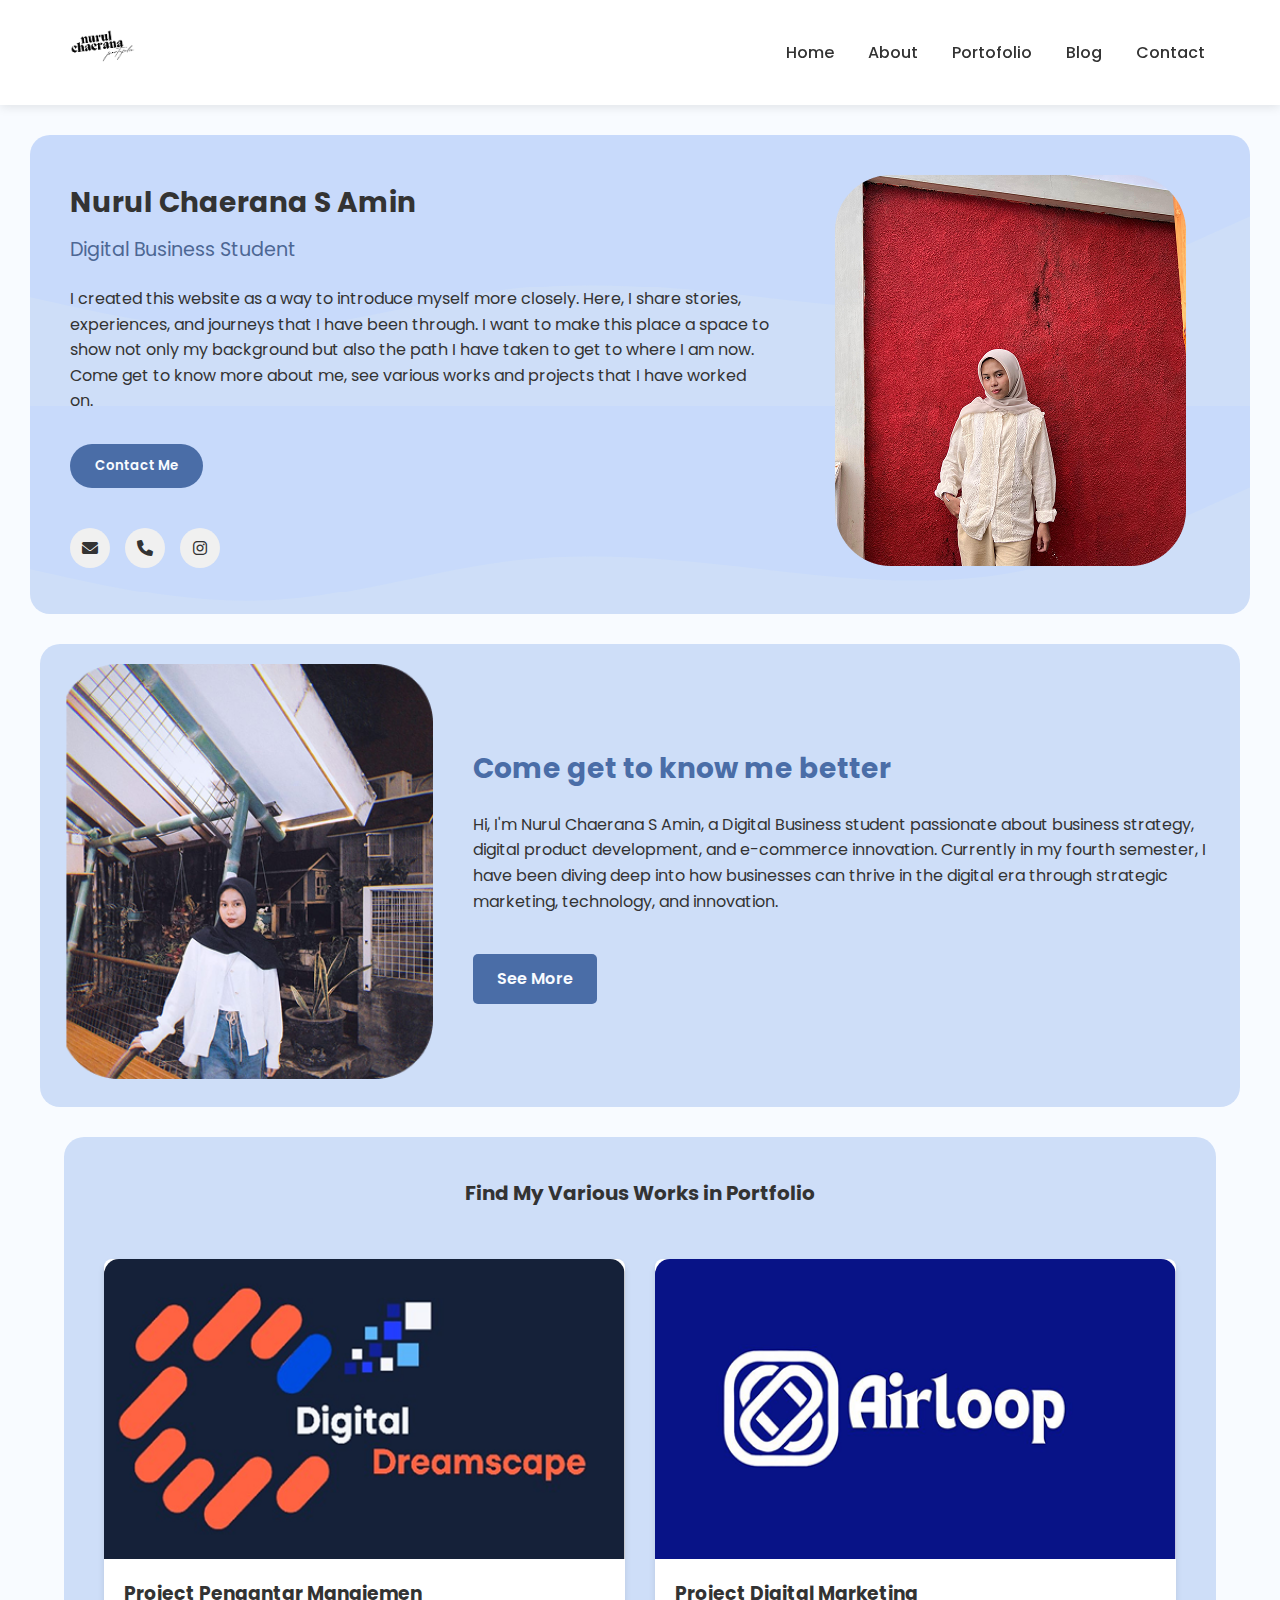
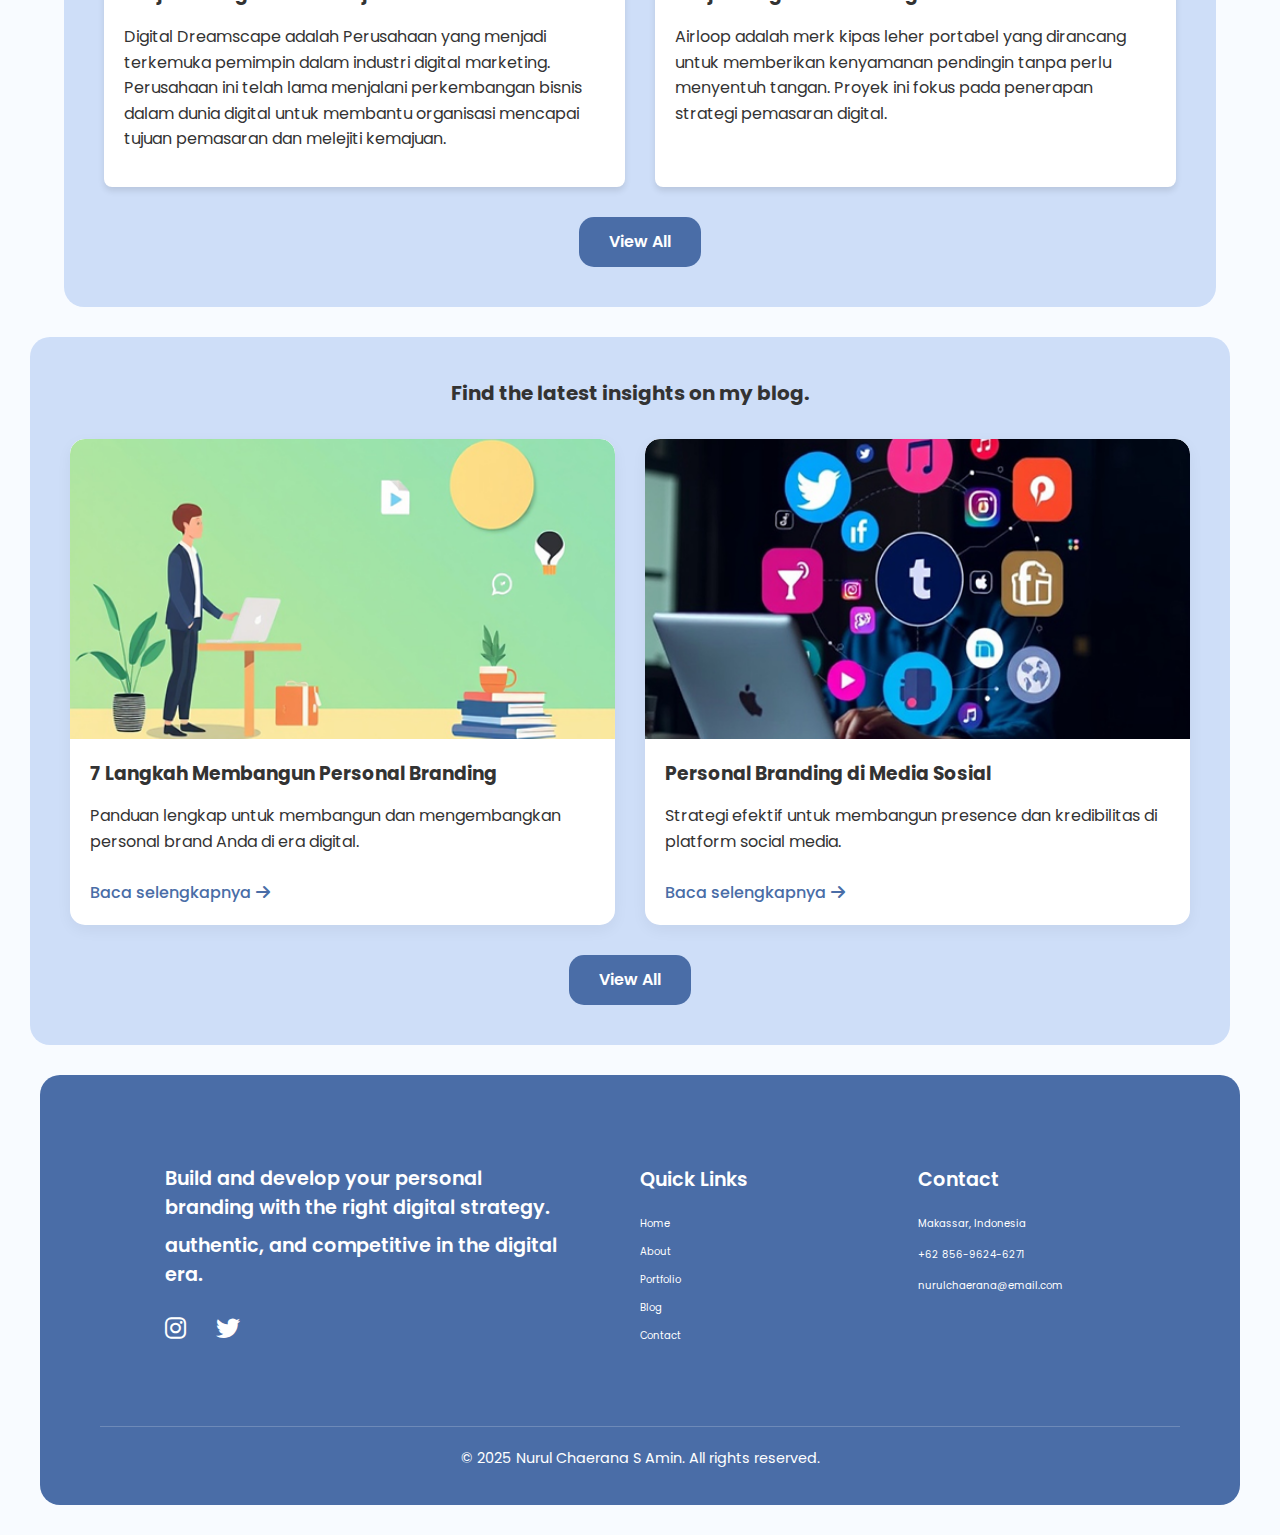
<file: index.html>
<!DOCTYPE html>
<html lang="en">
<head>
    <meta charset="UTF-8">
    <meta name="viewport" content="width=device-width, initial-scale=1.0">
    <title>Nurul Chaerana S Amin - Portfolio</title>
    <link rel="stylesheet" href="styles.css">
    <link rel="stylesheet" href="https://cdnjs.cloudflare.com/ajax/libs/font-awesome/6.0.0-beta3/css/all.min.css">
</head>
<body>
    <header class="navbar">
        <div class="logo">
            <img src="images/logo.png" alt="Nurul Chaerana Logo">
        </div>
        <nav>
            <a href="index.html" class="active">Home</a>
            <a href="about.html">About</a>
            <a href="portfolio.html">Portofolio</a>
            <a href="blog.html">Blog</a>
            <a href="contact.html">Contact</a>
        </nav>
    </header>

       <!-- Beranda -->
       <section class="home" id="home">
        <div class="home-content">
            <div class="home-text">
                <h1>Nurul Chaerana S Amin</h1>
                <p class="subtitle">Digital Business Student</p>
                <p class="description">I created this website as a way to introduce myself more closely. Here, I share stories, experiences, and journeys that I have been through. I want to make this place a space to show not only my background but also the path I have taken to get to where I am now. Come get to know more about me, see various works and projects that I have worked on.</p>
                <button class="contact-btn">Contact Me</button>
<div class="social-icons">
    <a href="mailto:nurulchaerana@gmail.com"><i class="fas fa-envelope"></i></a>
    <a href="tel:+6285696246271"><i class="fas fa-phone"></i></a>
    <a href="https://www.instagram.com/chaerana_s/" target="_blank"><i class="fab fa-instagram"></i></a>
</div>

            </div>
            <div class="hero-image">
                <img src="images/homepage.png">
            </div>
        </div>
    </section>

    <!-- About Me Section -->
<section class="about">
    <div class="about-content">
        <div class="about-image">
            <img src="images/about.png" alt="Nurul Chaerana S Amin">
        </div>
        <div class="about-text">
            <h1>Come get to know me better</h1>
            <p>Hi, I'm Nurul Chaerana S Amin, a Digital Business student passionate about business strategy, digital product development, and e-commerce innovation. Currently in my fourth semester, I have been diving deep into how businesses can thrive in the digital era through strategic marketing, technology, and innovation.</p>
            <a href="about.html" class="see-more-btn">See More</a>
        </div>
    </div>
</section>

    <!-- Portfolio Section -->
<section class="portfolio">
    <h2>Find My Various Works in Portfolio</h2>
    <div class="portfolio-grid">
        <div class="portfolio-item">
            <div class="portfolio-image">
                <img src="images/dreamscape.png">
            </div>
            <div class="portfolio-info">
                <h3>Project Pengantar Manajemen</h3>
                <p>Digital Dreamscape adalah Perusahaan yang menjadi terkemuka pemimpin dalam industri digital marketing. Perusahaan ini telah lama menjalani perkembangan bisnis dalam dunia digital untuk membantu organisasi mencapai tujuan pemasaran dan melejiti kemajuan.</p>
            </div>
        </div>
        <div class="portfolio-item">
            <div class="portfolio-image">
                <img src="images/airloop.png">
            </div>
            <div class="portfolio-info">
                <h3>Project Digital Marketing</h3>
                <p>Airloop adalah merk kipas leher portabel yang dirancang untuk memberikan kenyamanan pendingin tanpa perlu menyentuh tangan. Proyek ini fokus pada penerapan strategi pemasaran digital.</p>
            </div>
        </div>
    </div>
    <div class="button-container">
        <a href="portfolio.html" class="view-all-btn">View All</a>
    </div>
</section>

   <!-- Blog Section -->
<section class="blog">
    <h2>Find the latest insights on my blog.</h2>
    <div class="blog-grid">
        <div class="blog-item">
            <div class="blog-image">
                <img src="images/blog1.png">
            </div>
            <div class="blog-info">
                <h3>7 Langkah Membangun Personal Branding</h3>
                <p>Panduan lengkap untuk membangun dan mengembangkan personal brand Anda di era digital.</p>
                <a href="https://nurulchaerana.blogspot.com/2025/04/7-langkah-membangun-personal-branding.html" class="read-more">Baca selengkapnya <i class="fas fa-arrow-right"></i></a>
            </div>
        </div>
        <div class="blog-item">
            <div class="blog-image">
                <img src="images/blog2.png">
            </div>
            <div class="blog-info">
                <h3>Personal Branding di Media Sosial</h3>
                <p>Strategi efektif untuk membangun presence dan kredibilitas di platform social media.</p>
                <a href="https://nurulchaerana.blogspot.com/2025/04/personal-branding-di-media-sosial.html" class="read-more">Baca selengkapnya <i class="fas fa-arrow-right"></i></a>
            </div>
        </div>
    </div>
    <a href="blog.html" class="view-all-btn">View All</a>
</section>

    <!-- Footer -->
<footer>
    <div class="footer-content">
        <div class="footer-col">
            <p class="footer-tagline">Build and develop your personal branding with the right digital strategy.</p>
            <p class="footer-tagline">authentic, and competitive in the digital era.</p>
            <div class="footer-social">
                <a href="https://www.instagram.com/chaerana_s/" target="_blank">
                    <i class="fab fa-instagram"></i>
                </a>
                <a href="https://twitter.com/chaeranaas" target="_blank">
                    <i class="fab fa-twitter"></i>
                </a>
            </div>            
        </div>
        <div class="footer-col">
            <h3>Quick Links</h3>
            <ul>
                <li><a href="index.html">Home</a></li>
                <li><a href="about.html">About</a></li>
                <li><a href="portfolio.html">Portfolio</a></li>
                <li><a href="blog.html">Blog</a></li>
                <li><a href="contact.html">Contact</a></li>
            </ul>
        </div>
        <div class="footer-col">
            <h3>Contact</h3>
            <p>Makassar, Indonesia</p>
            <p>+62 856-9624-6271</p>
            <p>nurulchaerana@email.com</p>
        </div>
    </div>
    <div class="footer-bottom">
        <p>&copy; 2025 Nurul Chaerana S Amin. All rights reserved.</p>
    </div>
</footer>
</file>
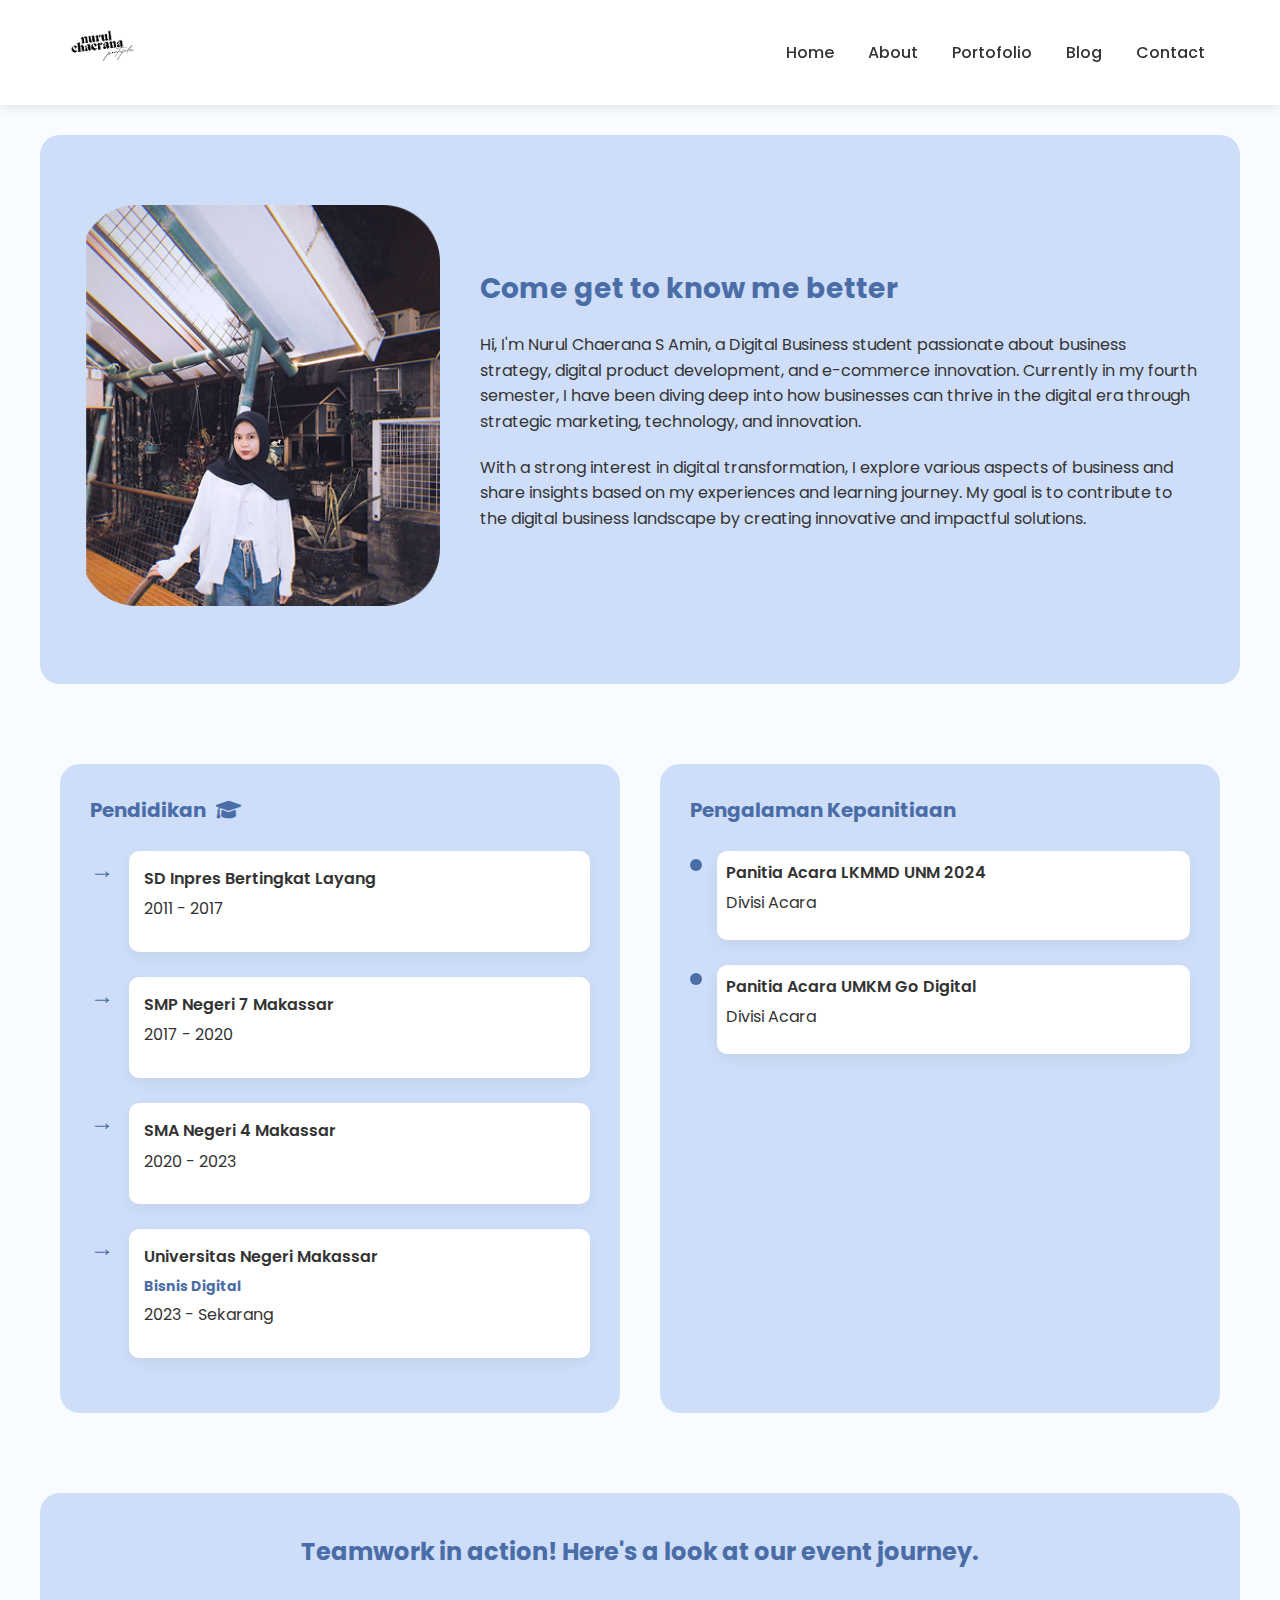
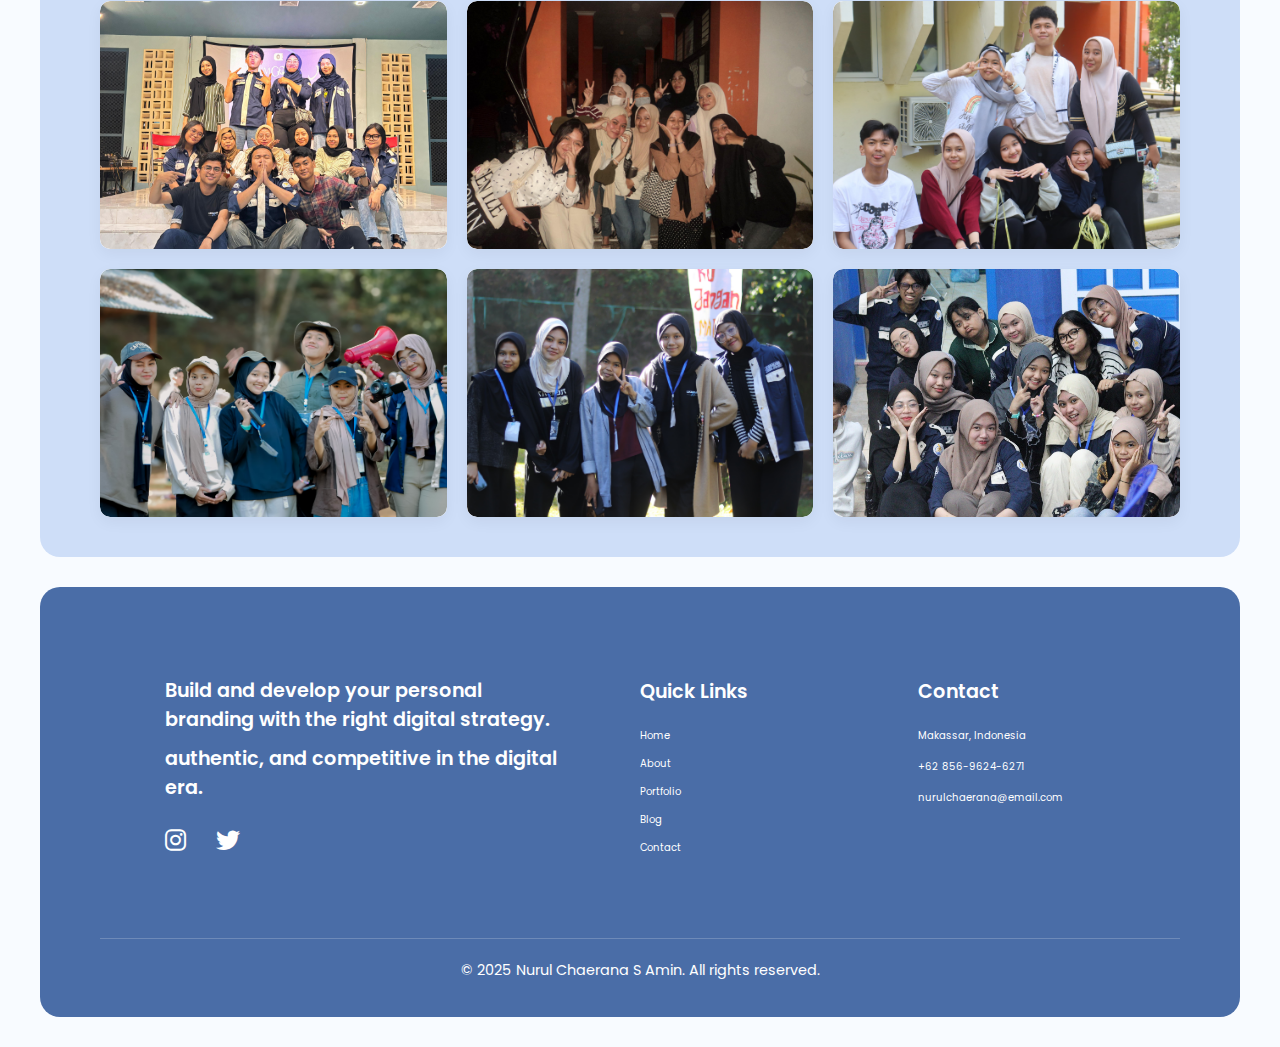
<file: about.html>
<!DOCTYPE html>
<html lang="en">
<head>
    <meta charset="UTF-8">
    <meta name="viewport" content="width=device-width, initial-scale=1.0">
    <title>Nurul Chaerana S Amin - Portfolio</title>
    <link rel="stylesheet" href="styles.css">
    <link rel="stylesheet" href="https://cdnjs.cloudflare.com/ajax/libs/font-awesome/6.0.0-beta3/css/all.min.css">
</head>
<body>
    <header class="navbar">
        <div class="logo">
            <img src="images/logo.png" alt="Nurul Chaerana Logo">
        </div>
        <nav>
            <a href="index.html" class="active">Home</a>
            <a href="about.html">About</a>
            <a href="portfolio.html">Portofolio</a>
            <a href="blog.html">Blog</a>
            <a href="contact.html">Contact</a>
        </nav>
    </header>

    <!-- Tentang -->
    <section class="about" id="about">
        <div class="about">
            <div class="about-content">
                <div class="about-image">
                    <img src="images/about.png" alt="Nurul Chaerana S Amin">
                </div>
                <div class="about-text">
                    <h1>Come get to know me better</h1>
                    <p>Hi, I'm Nurul Chaerana S Amin, a Digital Business student passionate about business strategy, digital product development, and e-commerce innovation. Currently in my fourth semester, I have been diving deep into how businesses can thrive in the digital era through strategic marketing, technology, and innovation.</p>
                    <p>With a strong interest in digital transformation, I explore various aspects of business and share insights based on my experiences and learning journey. My goal is to contribute to the digital business landscape by creating innovative and impactful solutions.</p>
                </div>
            </div>
        </div>
    </section>

    <section id="education" class="education-experience">
        <div class="container">
            <div class="education-column">
                <h2>Pendidikan <i class="fas fa-graduation-cap"></i></h2>
                <div class="timeline">
                    <div class="timeline-item">
                        <div class="timeline-arrow">→</div>
                        <div class="timeline-content">
                            <h3>SD Inpres Bertingkat Layang</h3>
                            <p>2011 - 2017</p>
                        </div>
                    </div>
                    <div class="timeline-item">
                        <div class="timeline-arrow">→</div>
                        <div class="timeline-content">
                            <h3>SMP Negeri 7 Makassar</h3>
                            <p>2017 - 2020</p>
                        </div>
                    </div>
                    <div class="timeline-item">
                        <div class="timeline-arrow">→</div>
                        <div class="timeline-content">
                            <h3>SMA Negeri 4 Makassar</h3>
                            <p>2020 - 2023</p>
                        </div>
                    </div>
                    <div class="timeline-item">
                        <div class="timeline-arrow">→</div>
                        <div class="timeline-content">
                            <h3>Universitas Negeri Makassar</h3>
                            <h4>Bisnis Digital</h4>
                            <p>2023 - Sekarang</p>
                        </div>
                    </div>
                </div>
            </div>
            <div class="experience-column">
                <h2>Pengalaman Kepanitiaan</h2>
                <div class="experience-item">
                    <div class="experience-dot"></div>
                    <div class="experience-content">
                        <h3>Panitia Acara LKMMD UNM 2024</h3>
                        <p>Divisi Acara</p>
                    </div>
                </div>
                <div class="experience-item">
                    <div class="experience-dot"></div>
                    <div class="experience-content">
                        <h3>Panitia Acara UMKM Go Digital</h3>
                        <p>Divisi Acara</p>
                    </div>
                </div>
            </div>
        </div>
    </section>

    <section id="gallery" class="gallery">
        <div class="container">
            <h2>Teamwork in action! Here's a look at our event journey.</h2>
            <div class="gallery-grid">
                <div class="gallery-item">
                    <img src="images/foto1.jpg">
                </div>
                <div class="gallery-item">
                    <img src="images/foto2.jpg">
                </div>
                <div class="gallery-item">
                    <img src="images/foto3.jpg">
                </div>
                <div class="gallery-item">
                    <img src="images/foto4.jpg">
                </div>
                <div class="gallery-item">
                    <img src="images/foto5.jpg">
                </div>
                <div class="gallery-item">
                    <img src="images/foto6.jpg">
                </div>
            </div>
        </div>
    </section>
</main>

<!-- Footer -->
<footer>
    <div class="footer-content">
        <div class="footer-col">
            <p class="footer-tagline">Build and develop your personal branding with the right digital strategy.</p>
            <p class="footer-tagline">authentic, and competitive in the digital era.</p>
            <div class="footer-social">
                <a href="https://www.instagram.com/chaerana_s/" target="_blank">
                    <i class="fab fa-instagram"></i>
                </a>
                <a href="https://twitter.com/chaeranaas" target="_blank">
                    <i class="fab fa-twitter"></i>
                </a>
            </div>            
        </div>
        <div class="footer-col">
            <h3>Quick Links</h3>
            <ul>
                <li><a href="index.html">Home</a></li>
                <li><a href="about.html">About</a></li>
                <li><a href="portfolio.html">Portfolio</a></li>
                <li><a href="blog.html">Blog</a></li>
                <li><a href="contact.html">Contact</a></li>
            </ul>
        </div>
        <div class="footer-col">
            <h3>Contact</h3>
            <p>Makassar, Indonesia</p>
            <p>+62 856-9624-6271</p>
            <p>nurulchaerana@email.com</p>
        </div>
    </div>
    <div class="footer-bottom">
        <p>&copy; 2025 Nurul Chaerana S Amin. All rights reserved.</p>
    </div>
</footer>
</file>
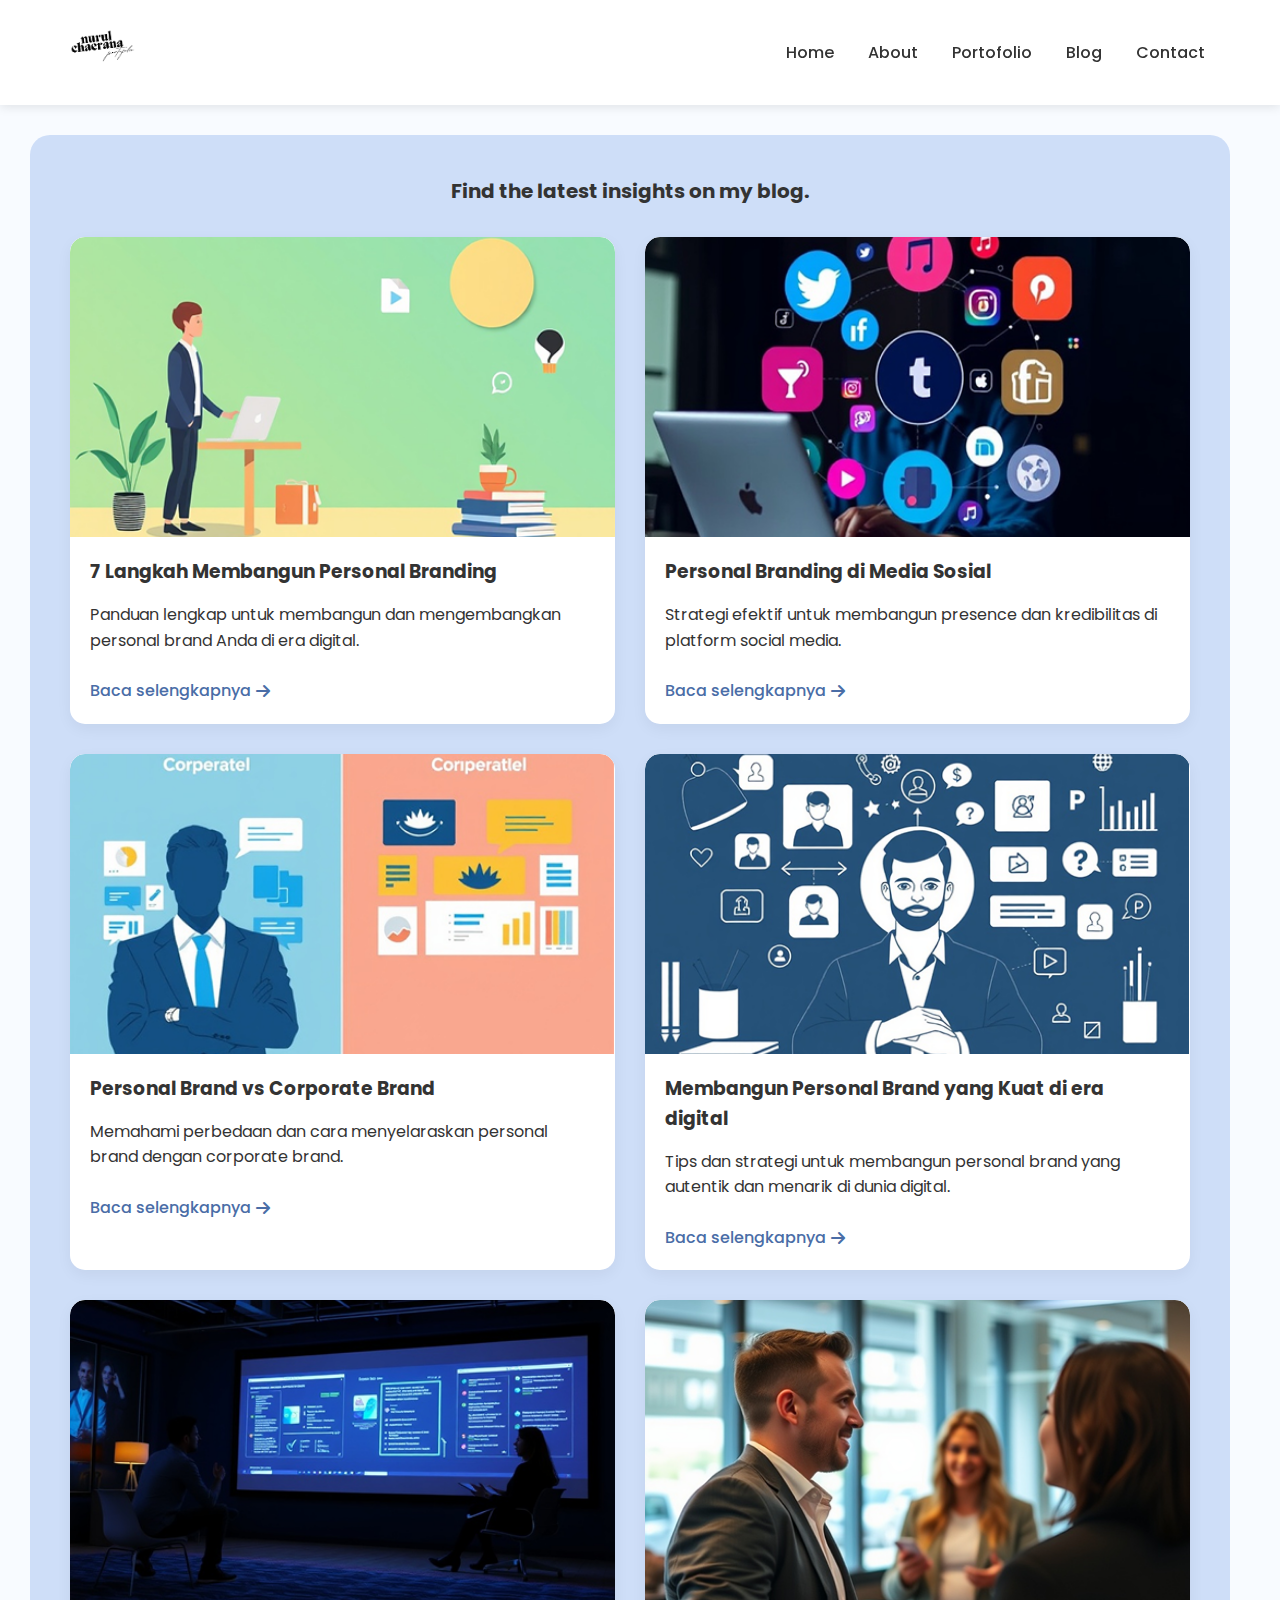
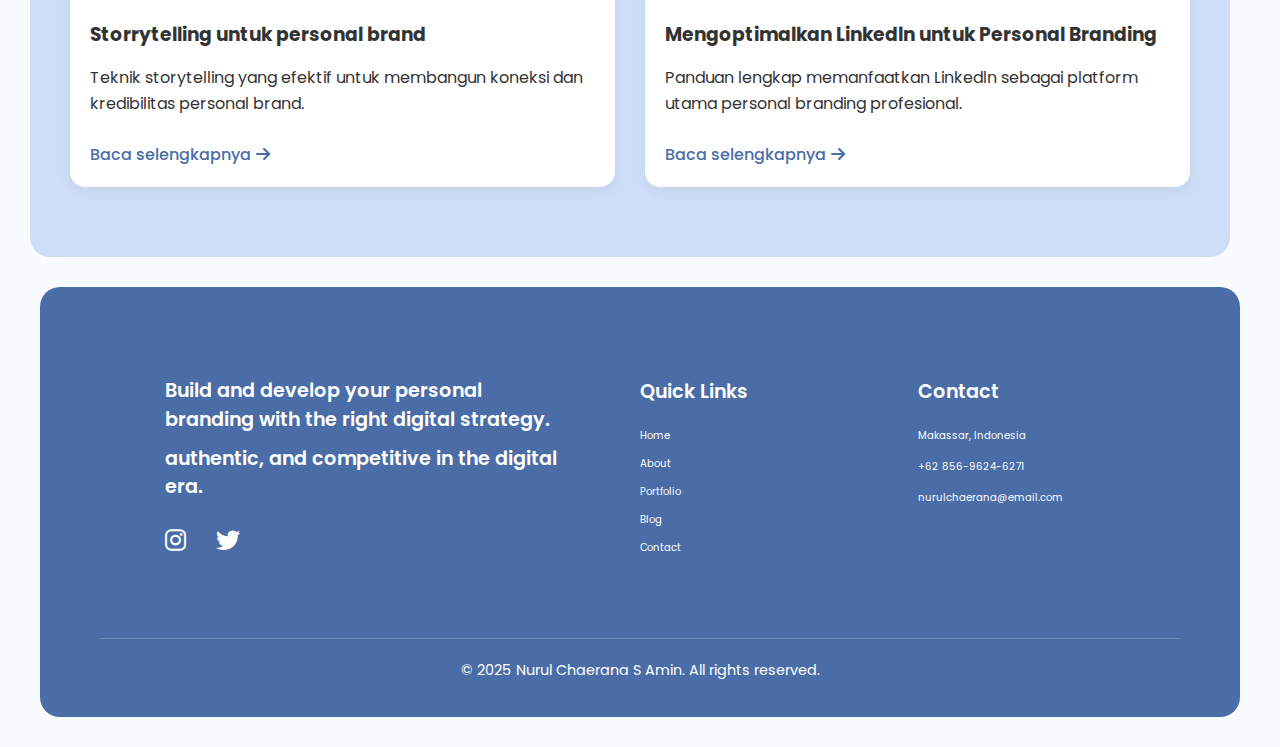
<file: blog.html>
<!DOCTYPE html>
<html lang="en">
<head>
    <meta charset="UTF-8">
    <meta name="viewport" content="width=device-width, initial-scale=1.0">
    <title>Nurul Chaerana S Amin - Portfolio</title>
    <link rel="stylesheet" href="styles.css">
    <link rel="stylesheet" href="https://cdnjs.cloudflare.com/ajax/libs/font-awesome/6.0.0-beta3/css/all.min.css">
</head>
<body>
    <header class="navbar">
        <div class="logo">
            <img src="images/logo.png" alt="Nurul Chaerana Logo">
        </div>
        <nav>
            <a href="index.html" class="active">Home</a>
            <a href="about.html">About</a>
            <a href="portfolio.html">Portofolio</a>
            <a href="blog.html">Blog</a>
            <a href="contact.html">Contact</a>
        </nav>
    </header>

    <!-- Blog  -->
<section class="blog" id="blog">
    <h2>Find the latest insights on my blog.</h2>
    <div class="blog-grid">
        <div class="blog-item">
            <div class="blog-image">
                <img src="images/blog1.png">
            </div>
            <div class="blog-info">
                <h3>7 Langkah Membangun Personal Branding</h3>
                <p>Panduan lengkap untuk membangun dan mengembangkan personal brand Anda di era digital.</p>
                <a href="https://nurulchaerana.blogspot.com/2025/04/7-langkah-membangun-personal-branding.html" class="read-more">Baca selengkapnya <i class="fas fa-arrow-right"></i></a>
            </div>
        </div>
        <div class="blog-item">
            <div class="blog-image">
                <img src="images/blog2.png">
            </div>
            <div class="blog-info">
                <h3>Personal Branding di Media Sosial</h3>
                <p>Strategi efektif untuk membangun presence dan kredibilitas di platform social media.</p>
                <a href="https://nurulchaerana.blogspot.com/2025/04/personal-branding-di-media-sosial.html" class="read-more">Baca selengkapnya <i class="fas fa-arrow-right"></i></a>
            </div>
        </div>
        <div class="blog-item">
            <div class="blog-image">
                <img src="images/blog3.png">
            </div>
            <div class="blog-info">
                <h3>Personal Brand vs Corporate Brand</h3>
                <p>Memahami perbedaan dan cara menyelaraskan personal brand dengan corporate brand.</p>
                <a href="https://nurulchaerana.blogspot.com/2025/04/personal-brand-vs-corporate-brand.html" class="read-more">Baca selengkapnya <i class="fas fa-arrow-right"></i></a>
            </div>
        </div>
        <div class="blog-item">
            <div class="blog-image">
                <img src="images/blog4.png">
            </div>
            <div class="blog-info">
                <h3>Membangun Personal Brand yang Kuat di era digital</h3>
                <p>Tips dan strategi untuk membangun personal brand yang autentik dan menarik di dunia digital.</p>
                <a href="https://nurulchaerana.blogspot.com/2025/04/membangun-personal-brand-yang-kuat-di.html" class="read-more">Baca selengkapnya <i class="fas fa-arrow-right"></i></a>
            </div>
        </div>
        <div class="blog-item">
            <div class="blog-image">
                <img src="images/blog5.png">
            </div>
            <div class="blog-info">
                <h3>Storrytelling untuk personal brand</h3>
                <p>Teknik storytelling yang efektif untuk membangun koneksi dan kredibilitas personal brand.</p>
                <a href="https://nurulchaerana.blogspot.com/2025/04/storrytelling-untuk-personal-brand.html" class="read-more">Baca selengkapnya <i class="fas fa-arrow-right"></i></a>
            </div>
        </div>
        <div class="blog-item">
            <div class="blog-image">
                <img src="images/blog6.png">
            </div>
            <div class="blog-info">
                <h3>Mengoptimalkan Linkedln untuk Personal Branding</h3>
                <p>Panduan lengkap memanfaatkan Linkedln sebagai platform utama personal branding profesional.</p>
                <a href="https://nurulchaerana.blogspot.com/2025/04/mengoptimalkan-linkedln-untuk-personal.html" class="read-more">Baca selengkapnya <i class="fas fa-arrow-right"></i></a>
            </div>
        </div>
    </div>
</section>

<!-- Footer -->
<footer>
    <div class="footer-content">
        <div class="footer-col">
            <p class="footer-tagline">Build and develop your personal branding with the right digital strategy.</p>
            <p class="footer-tagline">authentic, and competitive in the digital era.</p>
            <div class="footer-social">
                <a href="https://www.instagram.com/chaerana_s/" target="_blank">
                    <i class="fab fa-instagram"></i>
                </a>
                <a href="https://twitter.com/chaeranaas" target="_blank">
                    <i class="fab fa-twitter"></i>
                </a>
            </div>            
        </div>
        <div class="footer-col">
            <h3>Quick Links</h3>
            <ul>
                <li><a href="index.html">Home</a></li>
                <li><a href="about.html">About</a></li>
                <li><a href="portfolio.html">Portfolio</a></li>
                <li><a href="blog.html">Blog</a></li>
                <li><a href="contact.html">Contact</a></li>
            </ul>
        </div>
        <div class="footer-col">
            <h3>Contact</h3>
            <p>Makassar, Indonesia</p>
            <p>+62 856-9624-6271</p>
            <p>nurulchaerana@email.com</p>
        </div>
    </div>
    <div class="footer-bottom">
        <p>&copy; 2025 Nurul Chaerana S Amin. All rights reserved.</p>
    </div>
</footer>
</file>
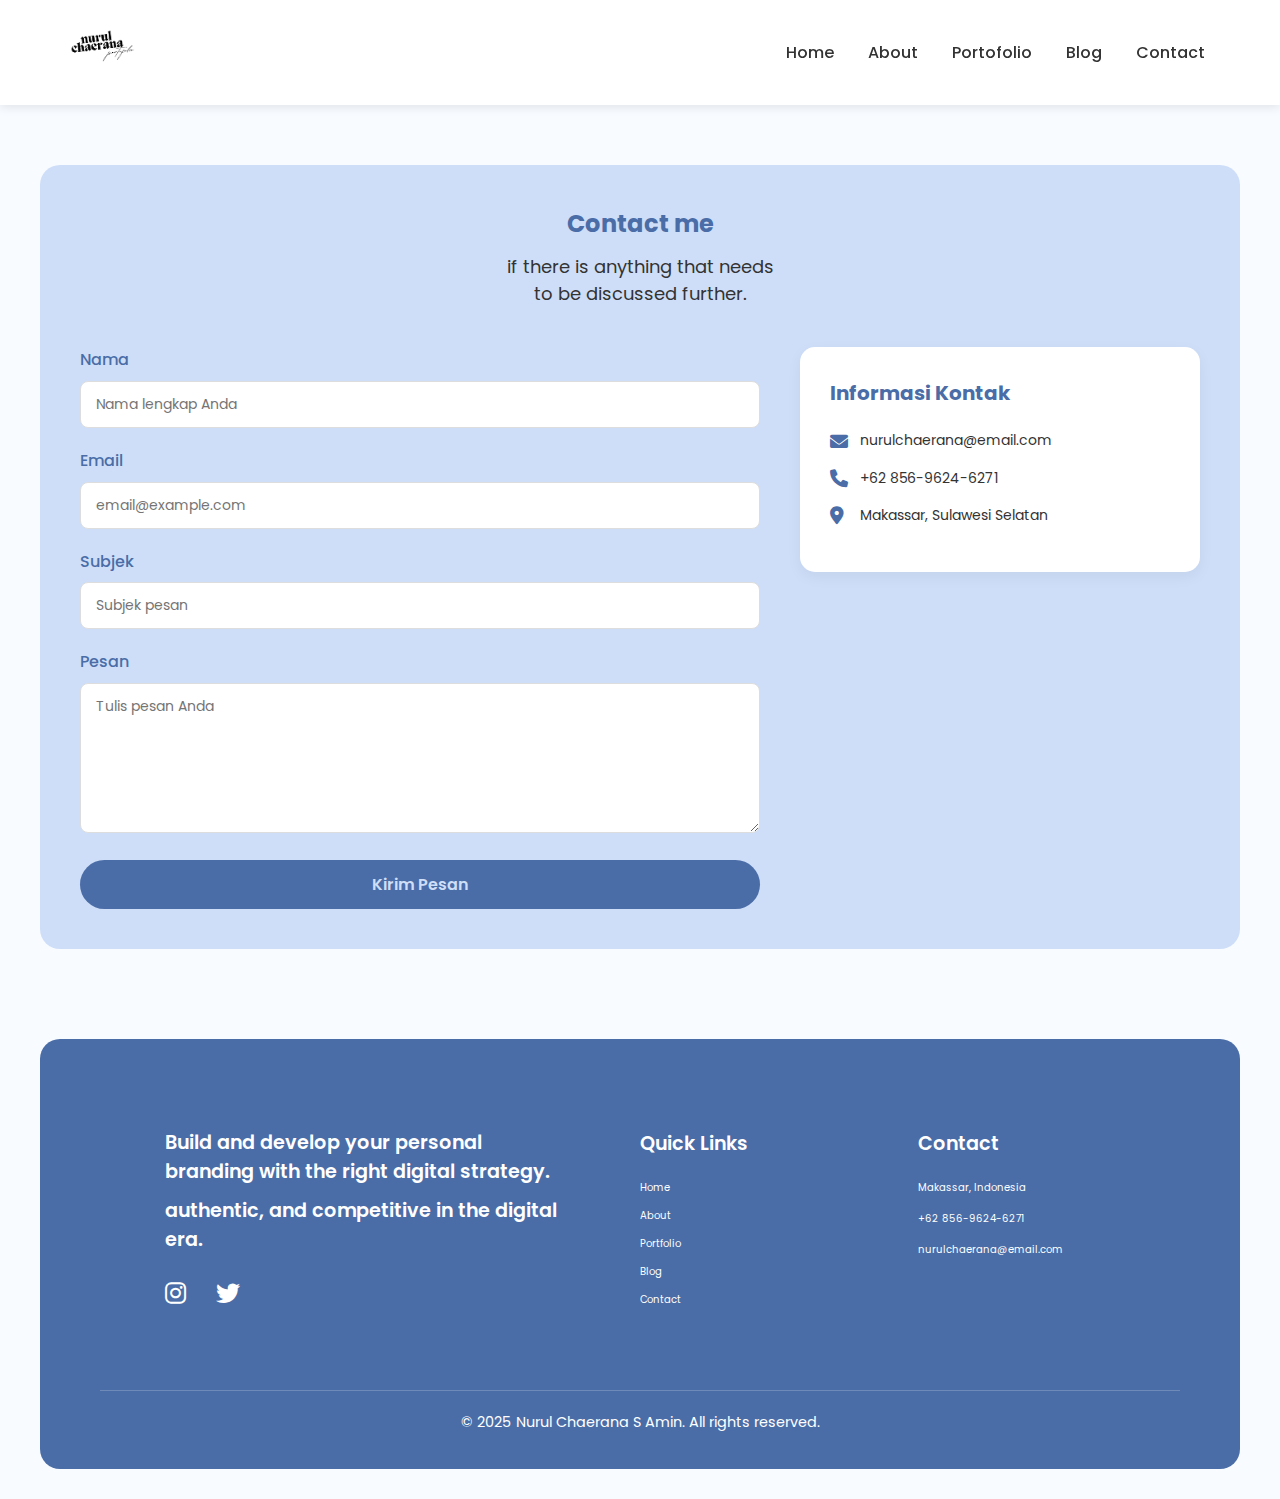
<file: contact.html>
<!DOCTYPE html>
<html lang="en">
<head>
    <meta charset="UTF-8">
    <meta name="viewport" content="width=device-width, initial-scale=1.0">
    <title>Nurul Chaerana S Amin - Portfolio</title>
    <link rel="stylesheet" href="styles.css">
    <link rel="stylesheet" href="https://cdnjs.cloudflare.com/ajax/libs/font-awesome/6.0.0-beta3/css/all.min.css">
</head>
<body>
    <header class="navbar">
        <div class="logo">
            <img src="images/logo.png"Nurul Chaerana Logo">
        </div>
        <nav>
            <a href="index.html" class="active">Home</a>
            <a href="about.html">About</a>
            <a href="portfolio.html">Portofolio</a>
            <a href="blog.html">Blog</a>
            <a href="contact.html">Contact</a>
        </nav>
    </header>

    <!-- Contact Section -->
<section class="contact-section" id="contact">
    <div class="container">
        <div class="contact-heading">
            <h2>Contact me</h2>
            <p>if there is anything that needs<br>to be discussed further.</p>
        </div>

        <div class="contact-content">
            <div class="contact-form">
                <form action="https://formspree.io/f/mvgknapw" method="POST">
                    <div class="form-group">
                        <label for="nama">Nama</label>
                        <input type="text" id="nama" name="nama" placeholder="Nama lengkap Anda" required>
                    </div>
                    
                    <div class="form-group">
                        <label for="email">Email</label>
                        <input type="email" id="email" name="email" placeholder="email@example.com" required>
                    </div>
                    
                    <div class="form-group">
                        <label for="subjek">Subjek</label>
                        <input type="text" id="subjek" name="subjek" placeholder="Subjek pesan" required>
                    </div>
                    
                    <div class="form-group">
                        <label for="pesan">Pesan</label>
                        <textarea id="pesan" name="pesan" placeholder="Tulis pesan Anda" required></textarea>
                    </div>
                    
                    <button type="submit" class="submit-btn">Kirim Pesan</button>
                </form>
            </div>
            
            <div class="contact-info">
                <h3>Informasi Kontak</h3>
                <ul>
                    <li>
                        <i class="fas fa-envelope"></i>
                        <span>nurulchaerana@email.com</span>
                    </li>
                    <li>
                        <i class="fas fa-phone"></i>
                        <span>+62 856-9624-6271</span>
                    </li>
                    <li>
                        <i class="fas fa-map-marker-alt"></i>
                        <span>Makassar, Sulawesi Selatan</span>
                    </li>
                </ul>
            </div>
        </div>
    </div>
</section>

    <!-- Footer -->
<footer>
    <div class="footer-content">
        <div class="footer-col">
            <p class="footer-tagline">Build and develop your personal branding with the right digital strategy.</p>
            <p class="footer-tagline">authentic, and competitive in the digital era.</p>
            <div class="footer-social">
                <a href="https://www.instagram.com/chaerana_s/" target="_blank">
                    <i class="fab fa-instagram"></i>
                </a>
                <a href="https://twitter.com/chaeranaas" target="_blank">
                    <i class="fab fa-twitter"></i>
                </a>
            </div>            
        </div>
        <div class="footer-col">
            <h3>Quick Links</h3>
            <ul>
                <li><a href="index.html">Home</a></li>
                <li><a href="about.html">About</a></li>
                <li><a href="portfolio.html">Portfolio</a></li>
                <li><a href="blog.html">Blog</a></li>
                <li><a href="contact.html">Contact</a></li>
            </ul>
        </div>
        <div class="footer-col">
            <h3>Contact</h3>
            <p>Makassar, Indonesia</p>
            <p>+62 856-9624-6271</p>
            <p>nurulchaerana@email.com</p>
        </div>
    </div>
    <div class="footer-bottom">
        <p>&copy; 2025 Nurul Chaerana S Amin. All rights reserved.</p>
    </div>
</footer>
</file>
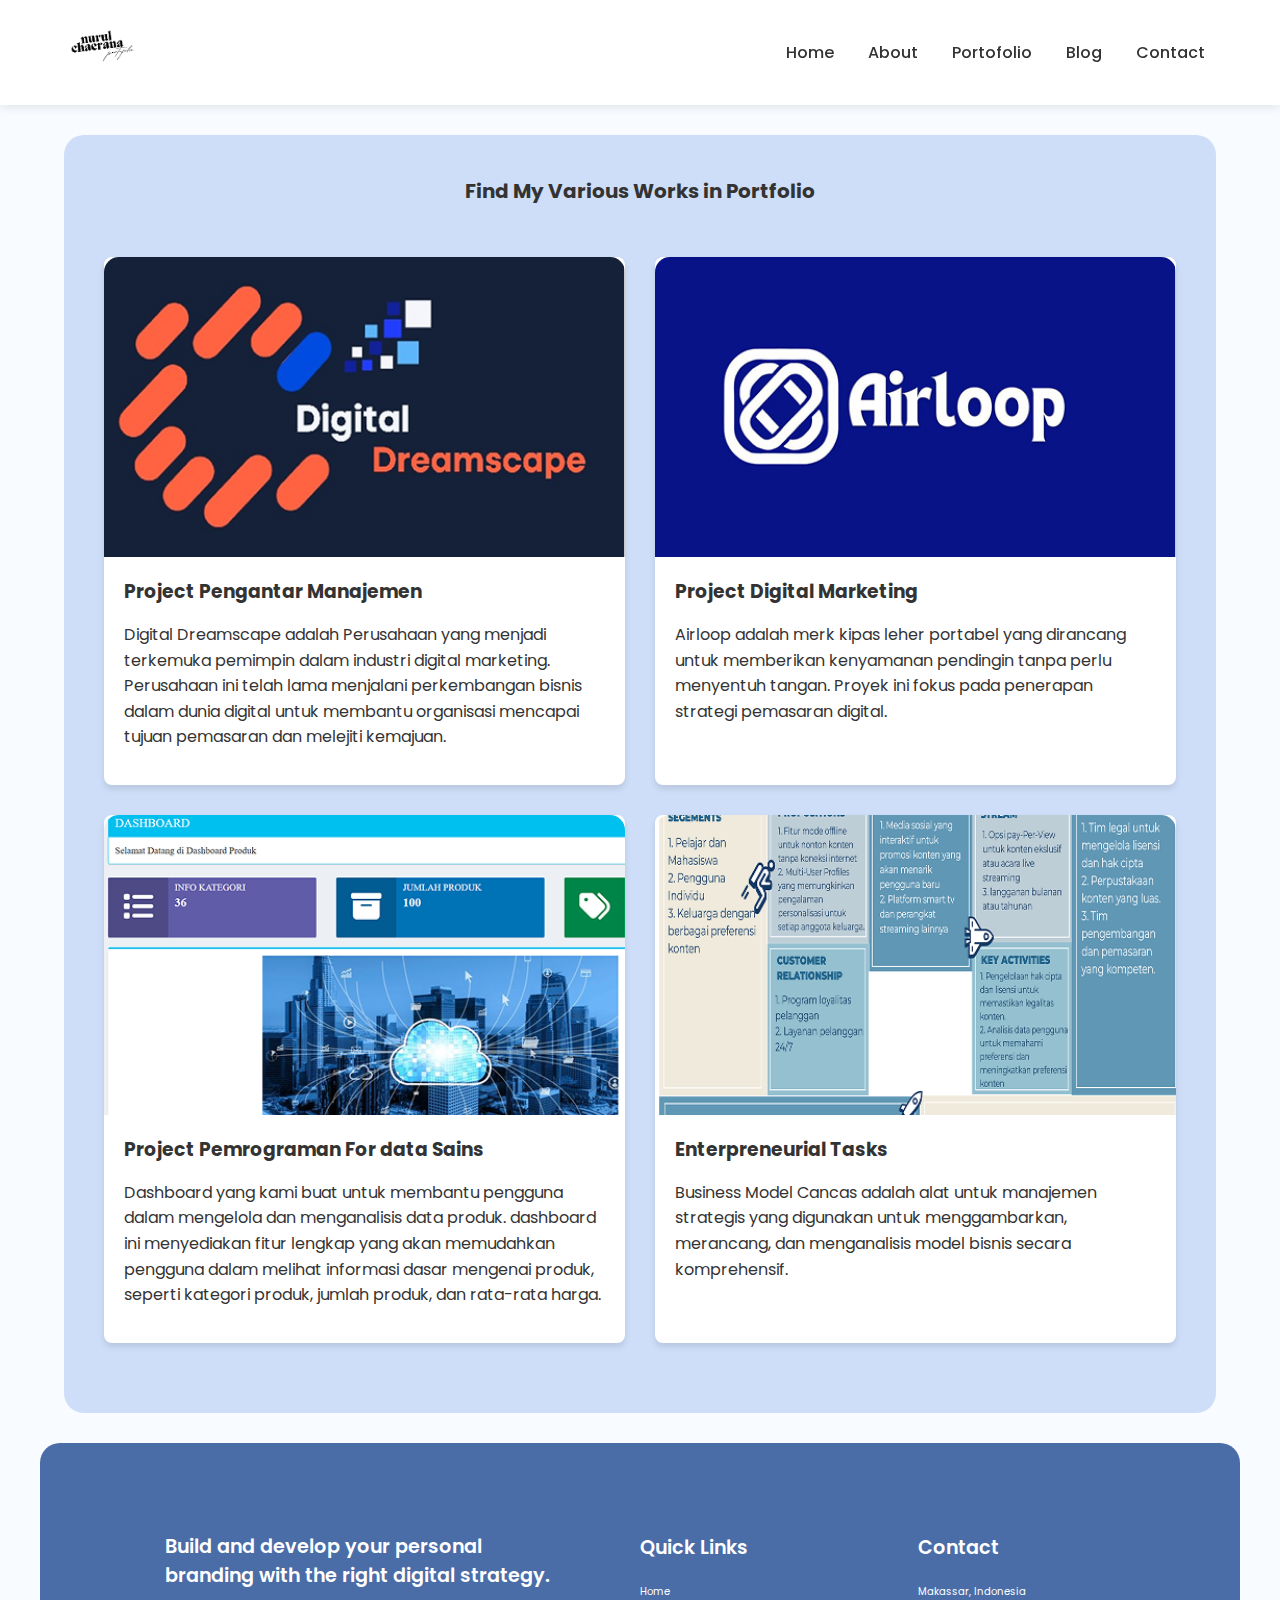
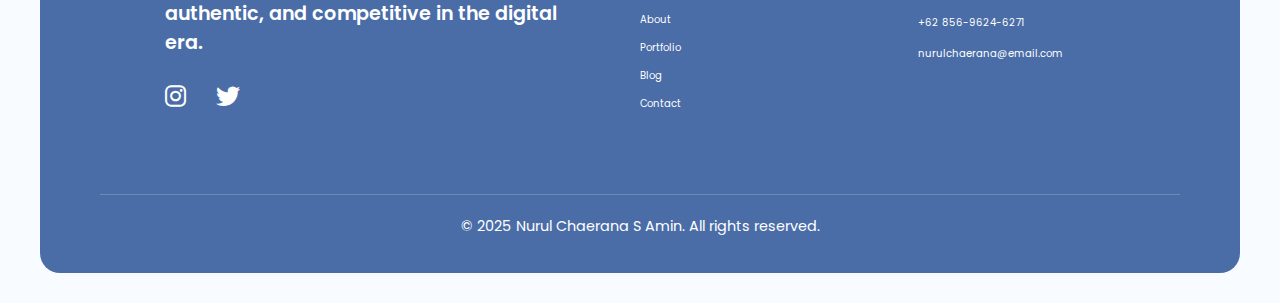
<file: portfolio.html>
<!DOCTYPE html>
<html lang="en">
<head>
    <meta charset="UTF-8">
    <meta name="viewport" content="width=device-width, initial-scale=1.0">
    <title>Nurul Chaerana S Amin - Portfolio</title>
    <link rel="stylesheet" href="styles.css">
    <link rel="stylesheet" href="https://cdnjs.cloudflare.com/ajax/libs/font-awesome/6.0.0-beta3/css/all.min.css">
</head>
<body>
    <header class="navbar">
        <div class="logo">
            <img src="images/logo.png" alt="Nurul Chaerana Logo">
        </div>
        <nav>
            <a href="index.html" class="active">Home</a>
            <a href="about.html">About</a>
            <a href="portfolio.html">Portofolio</a>
            <a href="blog.html">Blog</a>
            <a href="contact.html">Contact</a>
        </nav>
    </header>

    <!-- Portfolio -->
    <section class="portfolio" id="portfolio">
        <h2>Find My Various Works in Portfolio</h2>
        <div class="portfolio-grid">
            <div class="portfolio-item">
                <div class="portfolio-image">
                    <img src="images/dreamscape.png">
                </div>
                <div class="portfolio-info">
                    <h3>Project Pengantar Manajemen</h3>
                    <p>Digital Dreamscape adalah Perusahaan yang menjadi terkemuka pemimpin dalam industri digital marketing. Perusahaan ini telah lama menjalani perkembangan bisnis dalam dunia digital untuk membantu organisasi mencapai tujuan pemasaran dan melejiti kemajuan.</p>
                </div>
            </div>
            <div class="portfolio-item">
                <div class="portfolio-image">
                    <img src="images/airloop.png">
                </div>
                <div class="portfolio-info">
                    <h3>Project Digital Marketing</h3>
                    <p>Airloop adalah merk kipas leher portabel yang dirancang untuk memberikan kenyamanan pendingin tanpa perlu menyentuh tangan. Proyek ini fokus pada penerapan strategi pemasaran digital.</p>
                </div>
            </div>
            <div class="portfolio-item">
                <div class="portfolio-image">
                    <img src="images/dasbord.png">
                </div>
                <div class="portfolio-info">
                    <h3>Project Pemrograman For data Sains</h3>
                    <p>Dashboard yang kami buat untuk membantu pengguna dalam mengelola dan menganalisis data produk. dashboard ini menyediakan fitur lengkap yang akan memudahkan pengguna dalam melihat informasi dasar mengenai produk, seperti kategori produk, jumlah produk, dan rata-rata harga.</p>
                </div>
            </div>
            <div class="portfolio-item">
                <div class="portfolio-image">
                    <img src="images/keypartnert.png">
                </div>
                <div class="portfolio-info">
                    <h3>Enterpreneurial Tasks</h3>
                    <p>Business Model Cancas adalah alat untuk manajemen strategis yang digunakan untuk menggambarkan, merancang, dan menganalisis model bisnis secara komprehensif.</p>
                </div>
            </div>
        </div>
    </section>

    <!-- Footer -->
<footer>
    <div class="footer-content">
        <div class="footer-col">
            <p class="footer-tagline">Build and develop your personal branding with the right digital strategy.</p>
            <p class="footer-tagline">authentic, and competitive in the digital era.</p>
            <div class="footer-social">
                <a href="https://www.instagram.com/chaerana_s/" target="_blank">
                    <i class="fab fa-instagram"></i>
                </a>
                <a href="https://twitter.com/chaeranaas" target="_blank">
                    <i class="fab fa-twitter"></i>
                </a>
            </div>            
        </div>
        <div class="footer-col">
            <h3>Quick Links</h3>
            <ul>
                <li><a href="index.html">Home</a></li>
                <li><a href="about.html">About</a></li>
                <li><a href="portfolio.html">Portfolio</a></li>
                <li><a href="blog.html">Blog</a></li>
                <li><a href="contact.html">Contact</a></li>
            </ul>
        </div>
        <div class="footer-col">
            <h3>Contact</h3>
            <p>Makassar, Indonesia</p>
            <p>+62 856-9624-6271</p>
            <p>nurulchaerana@email.com</p>
        </div>
    </div>
    <div class="footer-bottom">
        <p>&copy; 2025 Nurul Chaerana S Amin. All rights reserved.</p>
    </div>
</footer>
</file>
<file: styles.css>
/* Global Styles */
@import url('https://fonts.googleapis.com/css2?family=Poppins:wght@300;400;500;600;700&display=swap');

* {
    margin: 0;
    padding: 0;
    box-sizing: border-box;
    font-family: 'Poppins', sans-serif;
}

html {
    scroll-behavior: smooth;
}

body {
    background-color: #fff;
    color: #333;
    line-height: 1.6;
}

.container {
    max-width: 1200px;
    margin: 0 auto;
    padding: 0 20px;
}

section {
    padding: 50px 0;
}

h1, h2, h3 {
    font-weight: 700;
    margin-bottom: 20px;
}

h2 {
    font-size: 2rem;
    text-align: center;
    margin-bottom: 40px;
}

p {
    margin-bottom: 15px;
}

img {
    max-width: 100%;
    height: auto;
}

button {
    cursor: pointer;
    border: none;
    border-radius: 5px;
    padding: 10px 20px;
    font-weight: 500;
    transition: all 0.3s ease;
}

a {
    text-decoration: none;
    color: inherit;
}

/* Header */
header {
    display: flex;
    justify-content: space-between;
    align-items: center;
    padding: 15px 60px;
    position: sticky;
    top: 0;
    z-index: 1000;
    background-color: #fff;
    box-shadow: 0 2px 10px rgba(0, 0, 0, 0.1);
}

.logo {
    margin-left: 0;
    display: flex;
    align-items: center;
}

.logo img {
    height: 75px;
}

.navbar {
    display: flex;
    gap: 30px;
}

.navbar a {
    font-weight: 500;
    position: relative;
    padding: 5px 15px;
}

.navbar a::after {
    content: '';
    position: absolute;
    width: 0;
    height: 2px;
    background: #4d6794;
    bottom: 0;
    left: 0;
    transition: width 0.3s ease;
}

.navbar a:hover::after {
    width: 100%;
}

/* Home Section */
.home {
    background-color: var(--light-blue);
    background-image: url('data:image/svg+xml;utf8,<svg xmlns="http://www.w3.org/2000/svg" viewBox="0 0 1440 320"><path fill="%23bfd4ff" fill-opacity="0.4" d="M0,192L48,202.7C96,213,192,235,288,229.3C384,224,480,192,576,181.3C672,171,768,181,864,192C960,203,1056,213,1152,197.3C1248,181,1344,139,1392,117.3L1440,96L1440,0L1392,0C1344,0,1248,0,1152,0C1056,0,960,0,864,0C768,0,672,0,576,0C480,0,384,0,288,0C192,0,96,0,48,0L0,0Z"></path></svg>');
    border-radius: 20px;
    padding: 40px;
    margin: 30px;
}

.home-content {
    display: flex;
    align-items: center;
    gap: 40px;
}

.home-text {
    flex: 1;
}

.home-text h1 {
    font-size: 28px;
    margin-bottom: 10px;
}

.subtitle {
    font-size: 1.2rem;
    color: #4d6794;
    margin-bottom: 20px;
}

.description {
    margin-bottom: 30px;
}

.contact-btn {
    background-color: var(--primary-color);
    color: var(--background-color);
    padding: 12px 25px;
    font-weight: 600;
    margin-bottom: 20px;
}

.contact-btn:hover {
    background-color: var(--primary-color);
    color: white;
}

.social-icons {
    display: flex;
    gap: 15px;
    margin-top: 20px;
}

.social-icons a {
    display: flex;
    align-items: center;
    justify-content: center;
    width: 40px;
    height: 40px;
    border-radius: 50%;
    background-color: #f0f0f0;
    transition: all 0.3s ease;
}

.social-icons a:hover {
    background-color: #4d6794;
    color: white;
}

.hero-image {
    flex: 1;
    min-width: 300px;
    max-width: 400px;
    text-align: center;
}

.hero-image img {
    max-width: 90%;
    border-radius: 20px;
}

/* About Section */
.about {
    background-color: var(--light-blue);
    border-radius: 10px;
    padding: 40px;
    margin: 30px 0;
}

.about-content {
    display: flex;
    align-items: center;
    gap: 40px;
}

.about-image {
    flex: 1;
}

.about-image img {
    max-width: 100%;
    border-radius: 8px;
    /* Removed the box-shadow that was creating the background effect */
}

.about-text {
    flex: 1;
}

.about-text h1 {
    font-size: 28px;
    margin-bottom: 20px;
    color: var(--primary-color);
}

.about-text p {
    margin-bottom: 20px;
    line-height: 1.6;
}

.see-more-btn {
    background-color: var(--primary-color);
    color: var(--background-color);
    padding: 12px 24px;
    border: none;
    border-radius: 5px;
    font-weight: 600;
    cursor: pointer;
    text-decoration: none;
    display: inline-block;
    transition: all 0.3s ease;
    margin-top: 20px;
}

.see-more-btn:hover {
    background-color: var(--primary-color-dark, #0056b3);
    color: white;
    transform: translateY(-2px);
    box-shadow: 0 4px 8px rgba(0, 0, 0, 0.2);
}

/* Responsive design for mobile */
@media (max-width: 768px) {
    .about-content {
        flex-direction: column;
    }
    
    .about-image, .about-text {
        flex: 100%;
    }
}

/* Portfolio Section */
.portfolio {
    background-color: var(--light-blue);
    border-radius: 20px;
    padding: 40px;
    margin: 30px;
}

.portfolio h2 {
    text-align: center;
    font-size: 20px;
    margin-bottom: 30px;
}

.portfolio-grid {
    display: grid;
    grid-template-columns: repeat(2, 1fr);
    gap: 30px;
    margin-bottom: 30px;
}

.portfolio-item {
    background-color: white;
    border-radius: 15px;
    overflow: hidden;
    box-shadow: 0 5px 15px rgba(0, 0, 0, 0.05);
}

.portfolio-image {
    height: 100px;
    overflow: hidden;
}

.portfolio-image img {
    width: 100%;
    height: 100%;
    object-fit: cover;
    border-radius: 15px 15px 0 0;
}

.portfolio-info {
    padding: 20px;
}

.view-all-btn {
    display: block;
    width: fit-content;
    margin: 0 auto;
    background-color: var(--primary-color);
    color: white;
    padding: 12px 30px;
    border-radius: 15px;
    font-weight: 600;
    text-decoration: none;
    border: none;
    cursor: pointer;
    transition: background-color 0.3s ease;
}

.view-all-btn:hover {
    background-color: var(--dark-blue);
}

/* Blog Section */
.blog {
    background-color: var(--light-blue);
    border-radius: 20px;
    padding: 40px;
    margin: 30px;
    max-width: 1200px;
    width: calc(100% - 60px);
}

.blog h2 {
    text-align: center;
    font-size: 20px;
    margin-bottom: 30px;
    color: var(--dark-color);
}

.blog-grid {
    display: grid;
    grid-template-columns: repeat(2, 1fr);
    gap: 30px;
    margin-bottom: 30px;
}

.blog-item {
    background-color: white;
    border-radius: 15px;
    overflow: hidden;
    box-shadow: 0 5px 15px rgba(0, 0, 0, 0.05);
    display: flex;
    flex-direction: column;
}

.blog-image {
    width: 100%;
    height: 300px;
    overflow: hidden;
}

.blog-image img {
    width: 100%;
    height: 100%;
    object-fit: cover;
    transition: transform 0.3s;
    display: block;
    border-radius: 15px 15px 0 0;
}

.blog-item:hover .blog-image img {
    transform: scale(1.05);
}

.blog-info {
    padding: 20px;
    flex-grow: 1;
    display: flex;
    flex-direction: column;
}

.read-more {
    display: inline-flex;
    align-items: center;
    color: var(--primary-color);
    font-weight: 500;
    margin-top: 10px;
    text-decoration: none;
}

.read-more i {
    margin-left: 5px;
    transition: transform 0.3s ease;
}

.read-more:hover i {
    transform: translateX(5px);
}

.blog .view-all-btn {
    display: block;
    width: fit-content;
    margin: 0 auto;
    background-color: var(--primary-color);
    color: white;
    padding: 12px 30px;
    border-radius: 15px;
    font-weight: 600;
    text-decoration: none;
    border: none;
    cursor: pointer;
    transition: background-color 0.3s ease;
}

.blog .view-all-btn:hover {
    background-color: var(--dark-blue);
}

/* Footer Styles */
footer {
    background-color: var(--primary-color);
    color: white;
    padding: 50px 0 20px;
}

.footer-content {
    width: 90%;
    max-width: 1200px;
    margin: 0 auto;
    display: flex;
    justify-content: space-between;
    flex-wrap: wrap;
}

.footer-col {
    flex: 1;
    padding: 0 15px;
    margin-bottom: 30px;
}

.footer-col:first-child {
    flex: 2;
}

.footer-tagline {
    font-size: 1.2rem;
    margin-bottom: 10px;
    line-height: 1.5;
}

.footer-social {
    margin-top: 20px;
}

.footer-social a {
    display: inline-block;
    margin-right: 15px;
    font-size: 1.5rem;
    color: white;
    transition: opacity 0.3s;
}

.footer-social a:hover {
    opacity: 0.8;
}

.footer-col h3 {
    font-size: 1.2rem;
    margin-bottom: 20px;
    font-weight: 600;
}

.footer-col ul {
    list-style: none;
    padding: 0;
}

.footer-col ul li {
    margin-bottom: 12px;
}

.footer-col ul li a {
    color: white;
    text-decoration: none;
    transition: opacity 0.3s;
}

.footer-col ul li a:hover {
    opacity: 0.8;
}

.footer-bottom {
    width: 90%;
    max-width: 1200px;
    margin: 0 auto;
    text-align: center;
    padding-top: 20px;
    border-top: 1px solid rgba(255, 255, 255, 0.2);
    font-size: 0.9rem;
}

/* Responsive Styles */
@media (max-width: 992px) {
    .portfolio-grid {
        grid-template-columns: 1fr;
    }

    .portfolio-image {
        height: auto;
    }

    .portfolio-image img {
        width: 100%;
        height: auto;
    }
}

@media (max-width: 768px) {
    .footer-content {
        flex-direction: column;
    }

    .footer-col {
        margin-bottom: 30px;
    }

    .footer-col:last-child {
        margin-bottom: 0;
    }
}

@media (max-width: 576px) {
    .portfolio h2 {
        font-size: 1.5rem;
    }

    .footer-tagline {
        font-size: 1rem;
    }
}

/* About Section */
@import url('https://fonts.googleapis.com/css2?family=Poppins:wght@300;400;500;600;700&display=swap');

:root {
    --primary-color: #4a6da7;
    --secondary-color: #FFFFFF;
    --background-color: #f8fbff;
    --text-color: #333;
    --light-blue: #CEDEF8;
    --dark-blue: #344e7a;
}

* {
    margin: 0;
    padding: 0;
    box-sizing: border-box;
}

body {
    font-family: 'Poppins', sans-serif;
    line-height: 1.6;
    color: var(--text-color);
    background-color: var(--background-color);
}

a {
    text-decoration: none;
    color: inherit;
}

ul {
    list-style: none;
}

h1, h2, h3 {
    margin-bottom: 15px;
}

img {
    max-width: 100%;
    height: auto;
    border-radius: 10px;
}

button {
    cursor: pointer;
    border: none;
    border-radius: 50px;
    padding: 10px 20px;
    font-family: inherit;
    font-weight: 500;
    transition: all 0.3s ease;
}

/* About Section */
.about {
    background-color: var(--light-blue);
    border-radius: 20px;
    padding: 20px;
    margin: 30px auto;
    max-width: 1200px;
    width: 100%;
}

.about-content {
    display: flex;
    align-items: center;
    justify-content: space-between;
    gap: 40px;
    flex-wrap: wrap;
}

.about-image {
    flex: 1;
    min-width: 300px;
    max-width: 400px;
    text-align: center;
}

.about-image img {
    width: 100%;
    height: auto;
    border-radius: 15px;
}

.about-text {
    flex: 2;
    min-width: 300px;
}

@media (max-width: 768px) {
    .about-content {
        flex-direction: column;
        text-align: center;
    }

    .about-text {
        text-align: left;
    }
}

/* Education & Experience Section */
.education-experience {
    margin: 30px 0;
}

.education-experience .container {
    display: flex;
    gap: 40px;
}

.education-column, .experience-column {
    flex: 1;
    background-color: var(--light-blue);
    border-radius: 20px;
    padding: 30px;
}

.education-column h2, .experience-column h2 {
    font-size: 20px;
    margin-bottom: 25px;
    color: var(--primary-color);
    display: flex;
    align-items: center;
    gap: 10px;
}

.timeline {
    position: relative;
}

.timeline-item {
    margin-bottom: 25px;
    display: flex;
    align-items: flex-start;
}

.timeline-arrow {
    font-size: 1.5rem;
    margin-right: 15px;
    color: var(--primary-color);
}

.timeline-content {
    background-color: white;
    padding: 15px;
    border-radius: 10px;
    flex: 1;
    box-shadow: 0 5px 15px rgba(0, 0, 0, 0.05);
}

.timeline-content h3 {
    margin-bottom: 5px;
    font-size: 16px;
    font-weight: 600;
}

.timeline-content h4 {
    margin-bottom: 5px;
    font-size: 14px;
    color: var(--primary-color);
}

.experience-item {
    display: flex;
    align-items: flex-start;
    margin-bottom: 25px;
}

.experience-dot {
    width: 12px;
    height: 12px;
    background-color: var(--primary-color);
    border-radius: 50%;
    margin-right: 15px;
    margin-top: 8px;
}

.experience-content {
    background-color: white;
    padding: 9px;
    border-radius: 10px;
    flex: 1;
    box-shadow: 0 5px 15px rgba(0, 0, 0, 0.05);
}

.experience-content h3 {
    margin-bottom: 5px;
    font-size: 16px;
    font-weight: 600;
}

/* Gallery Section */
.gallery {
    background-color: var(--light-blue);
    border-radius: 20px;
    padding: 40px;
    margin: 30px auto;
    max-width: 1200px;
}

.gallery h2 {
    text-align: center;
    font-size: 24px;
    margin-bottom: 30px;
    color: var(--primary-color);
}

.gallery-grid {
    display: grid;
    grid-template-columns: repeat(auto-fit, minmax(300px, 1fr));
    gap: 20px;
    justify-content: center;
}

.gallery-item {
    background-color: white;
    overflow: hidden;
    border-radius: 10px;
    box-shadow: 0 5px 15px rgba(0, 0, 0, 0.05);
    display: flex;
    justify-content: center;
    align-items: center;
}

.gallery-item img {
    width: 100%;
    max-width: 360px;
    height: 248px;
    object-fit: cover;
    transition: transform 0.3s ease;
    border-radius: 10px;
}

.gallery-item img:hover {
    transform: scale(1.05);
}

/* Footer */
footer {
    background-color: var(--primary-color);
    color: white;
    border-radius: 20px;
    padding: 8px;
    margin: 30px auto;
    max-width: 1200px;
    width: 100%;
    font-size: 10px;
}

.footer-content {
    display: grid;
    grid-template-columns: 2fr 1fr 1fr;
    gap: 40px;
    margin-bottom: 5px;
    padding: 40px;
}

.footer-col h3 {
    margin-bottom: 20px;
    font-size: 18px;
}

.footer-tagline {
    font-size: 18px;
    font-weight: 600;
    margin-bottom: 10px;
    padding-left: 10px;
}

.footer-description {
    padding-left: 10px;
}

.footer-social {
    display: flex;
    gap: 15px;
    margin-top: 20px;
    padding-left: 10px;
}

.footer-social a {
    font-size: 20px;
}

.footer-col ul li {
    margin-bottom: 10px;
}

.footer-bottom {
    text-align: center;
    padding-top: 20px;
    border-top: 1px solid rgba(255, 255, 255, 0.2);
}

/* Responsive Styles */
@media (max-width: 992px) {
    .about-content {
        flex-direction: column;
    }

    .footer-content {
        grid-template-columns: 1fr 1fr;
    }
}

@media (max-width: 768px) {
    .footer-content {
        grid-template-columns: 1fr;
    }
}

    /* Portfolio Section */
    .portfolio {
        background-color: var(--light-blue);
        border-radius: 20px;
        padding: 40px;
        margin: 30px auto;
        max-width: 1200px;
        width: 90%;
    }

.portfolio h2 {
    text-align: center;
    margin-bottom: 50px;
    color: var(--dark-color);
    font-size: 20px;
}

.portfolio-grid {
    display: grid;
    grid-template-columns: repeat(2, 1fr);
    gap: 30px;
}

.portfolio-item {
    background-color: #fff;
    border-radius: 8px;
    overflow: hidden;
    box-shadow: 0 4px 6px rgba(0, 0, 0, 0.1);
    display: flex;
    flex-direction: column;
}

.portfolio-image {
    width: 100%;
    height: 300px;
    overflow: hidden;
}

.portfolio-image img {
    width: 100%;
    height: 100%;
    object-fit: cover;
    transition: transform 0.3s;
    display: block;
}

.portfolio-item:hover .portfolio-image img {
    transform: scale(1.05);
}

.portfolio-content {
    padding: 20px;
    flex-grow: 1;
    display: flex;
    flex-direction: column;
}

.portfolio-content h2 {
    font-size: 1.25rem;
    margin-bottom: 10px;
    color: var(--dark-color);
    text-align: left;
}

.portfolio-content p {
    margin-bottom: 20px;
    flex-grow: 1;
    font-size: 0.9rem;
    color: #333;
}

.detail-link {
    display: inline-flex;
    align-items: center;
    font-weight: 500;
    color: var(--primary-color);
    transition: color 0.3s;
    text-decoration: none;
}

.detail-link i {
    margin-right: 5px;
}

.detail-link:hover {
    color: var(--hover-color);
}

/* Footer Styles */
footer {
    background-color: var(--primary-color);
    color: white;
    padding: 50px 0 20px;
}

.footer-content {
    width: 90%;
    max-width: 1200px;
    margin: 0 auto;
    display: flex;
    justify-content: space-between;
    flex-wrap: wrap;
}

.footer-col {
    flex: 1;
    padding: 0 15px;
    margin-bottom: 30px;
}

.footer-col:first-child {
    flex: 2;
}

.footer-tagline {
    font-size: 1.2rem;
    margin-bottom: 10px;
    line-height: 1.5;
}

.footer-social {
    margin-top: 20px;
}

.footer-social a {
    display: inline-block;
    margin-right: 15px;
    font-size: 1.5rem;
    color: white;
    transition: opacity 0.3s;
}

.footer-social a:hover {
    opacity: 0.8;
}

.footer-col h3 {
    font-size: 1.2rem;
    margin-bottom: 20px;
    font-weight: 600;
}

.footer-col ul {
    list-style: none;
    padding: 0;
}

.footer-col ul li {
    margin-bottom: 12px;
}

.footer-col ul li a {
    color: white;
    text-decoration: none;
    transition: opacity 0.3s;
}

.footer-col ul li a:hover {
    opacity: 0.8;
}

.footer-bottom {
    width: 90%;
    max-width: 1200px;
    margin: 0 auto;
    text-align: center;
    padding-top: 20px;
    border-top: 1px solid rgba(255, 255, 255, 0.2);
    font-size: 0.9rem;
}

/* Responsive Styles */
@media (max-width: 992px) {
    .portfolio-grid {
        grid-template-columns: 1fr;
    }

    .portfolio-image {
        height: auto;
    }

    .portfolio-image img {
        width: 100%;
        height: auto;
    }
}

@media (max-width: 768px) {
    .footer-content {
        flex-direction: column;
    }

    .footer-col {
        margin-bottom: 30px;
    }

    .footer-col:last-child {
        margin-bottom: 0;
    }
}

@media (max-width: 576px) {
    .portfolio h2 {
        font-size: 1.5rem;
    }

    .footer-tagline {
        font-size: 1rem;
    }
}

/* Contact Section */
.contact-section {
    background-color: transparent; 
    padding: 60px 0; 
}

.contact-section .container {
    max-width: 1200px; 
    margin: 0 auto;
    background-color: #CEDEF8; 
    border-radius: 20px;
    padding: 40px;
}

/* Heading */
.contact-heading {
    text-align: center;
    margin-bottom: 40px;
}

.contact-heading h2 {
    font-size: 24px;
    color: #4a6da7;
    margin-bottom: 10px;
    font-weight: 700;
}

.contact-heading p {
    font-size: 18px;
    color: #333;
    line-height: 1.5;
}

/* Content Layout */
.contact-content {
    display: flex;
    flex-wrap: wrap;
    gap: 40px;
    justify-content: space-between;
    align-items: flex-start;
}

/* Form */
.contact-form {
    flex: 1 1 60%;
    max-width: 100%;
}

.contact-form form {
    width: 100%;
}

.form-group {
    margin-bottom: 20px;
}

.form-group label {
    display: block;
    margin-bottom: 8px;
    font-weight: 500;
    color: #4a6da7;
}

.form-group input,
.form-group textarea {
    width: 100%;
    padding: 12px 15px;
    border: 1px solid #ddd;
    border-radius: 8px;
    font-family: 'Poppins', sans-serif;
    font-size: 14px;
    background-color: white;
    transition: border-color 0.3s ease;
}

.form-group input:focus,
.form-group textarea:focus {
    outline: none;
    border-color: #4a6da7;
}

.form-group textarea {
    height: 150px;
    resize: vertical;
}

/* Button */
.submit-btn {
    background-color: #4a6da7;
    color: #CEDEF8;
    padding: 12px 25px;
    border-radius: 50px;
    font-weight: 600;
    font-size: 16px;
    cursor: pointer;
    transition: background-color 0.3s ease;
    display: block;
    width: 100%;
    margin-top: 10px;
}

.submit-btn:hover {
    background-color: #344e7a;
}

.submit-btn:focus {
    outline: 2px dashed #4a6da7;
    outline-offset: 4px;
}

/* Contact Info */
.contact-info {
    flex: 1 1 35%;
    max-width: 100%;
    background-color: white;
    padding: 30px;
    border-radius: 15px;
    box-shadow: 0 5px 15px rgba(0, 0, 0, 0.05);
}

.contact-info h3 {
    font-size: 20px;
    color: #4a6da7;
    margin-bottom: 20px;
}

.contact-info ul {
    list-style: none;
    padding: 0;
    margin: 0;
}

.contact-info ul li {
    display: flex;
    align-items: center;
    margin-bottom: 15px;
    font-size: 14px;
    color: #333;
}

.contact-info ul li i {
    color: #4a6da7;
    font-size: 18px;
    width: 30px;
}

/* Responsive */
@media (max-width: 992px) {
    .contact-content {
        flex-direction: column;
    }

    .contact-form,
    .contact-info {
        width: 100%;
    }
}

@media (max-width: 576px) {
    .contact-section .container {
        padding: 30px 20px;
    }

    .contact-heading h2 {
        font-size: 20px;
    }

    .contact-heading p {
        font-size: 16px;
    }

    .submit-btn {
        padding: 10px 20px;
        font-size: 14px;
    }
}
</file>
